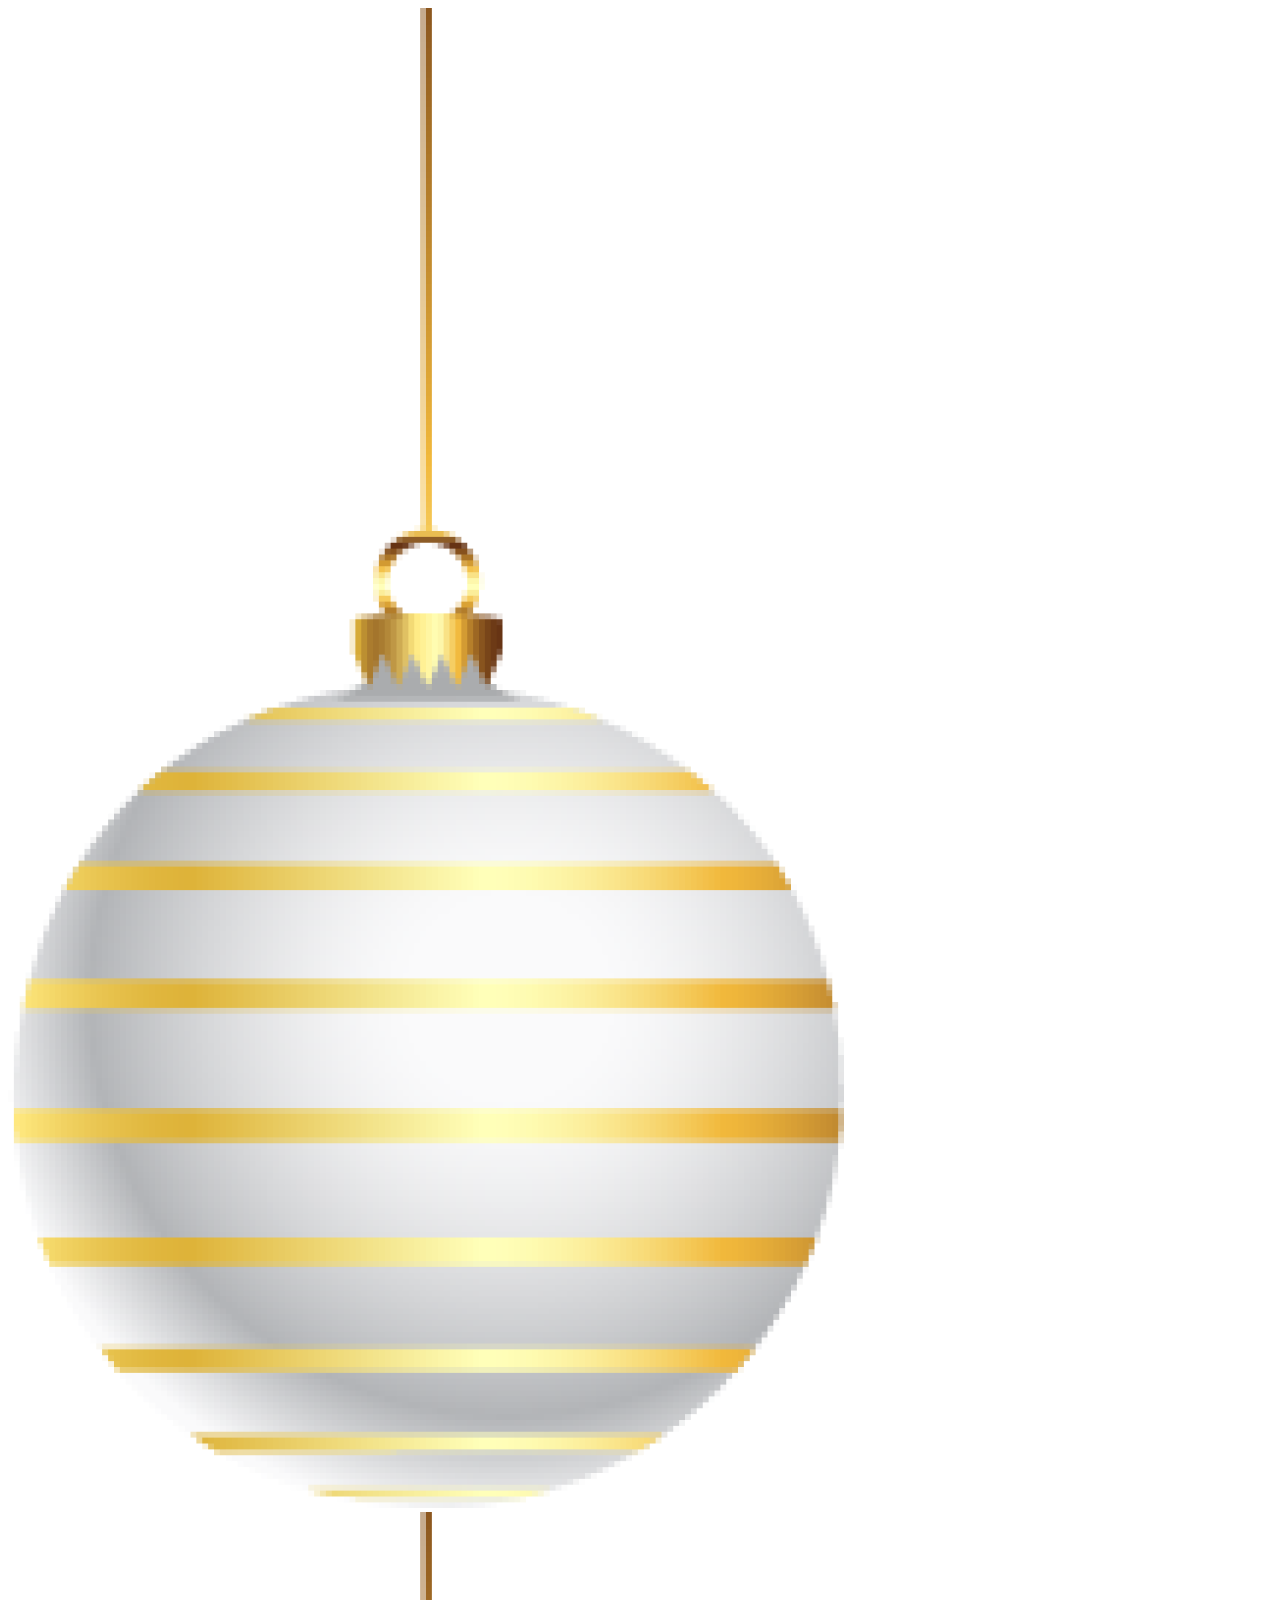
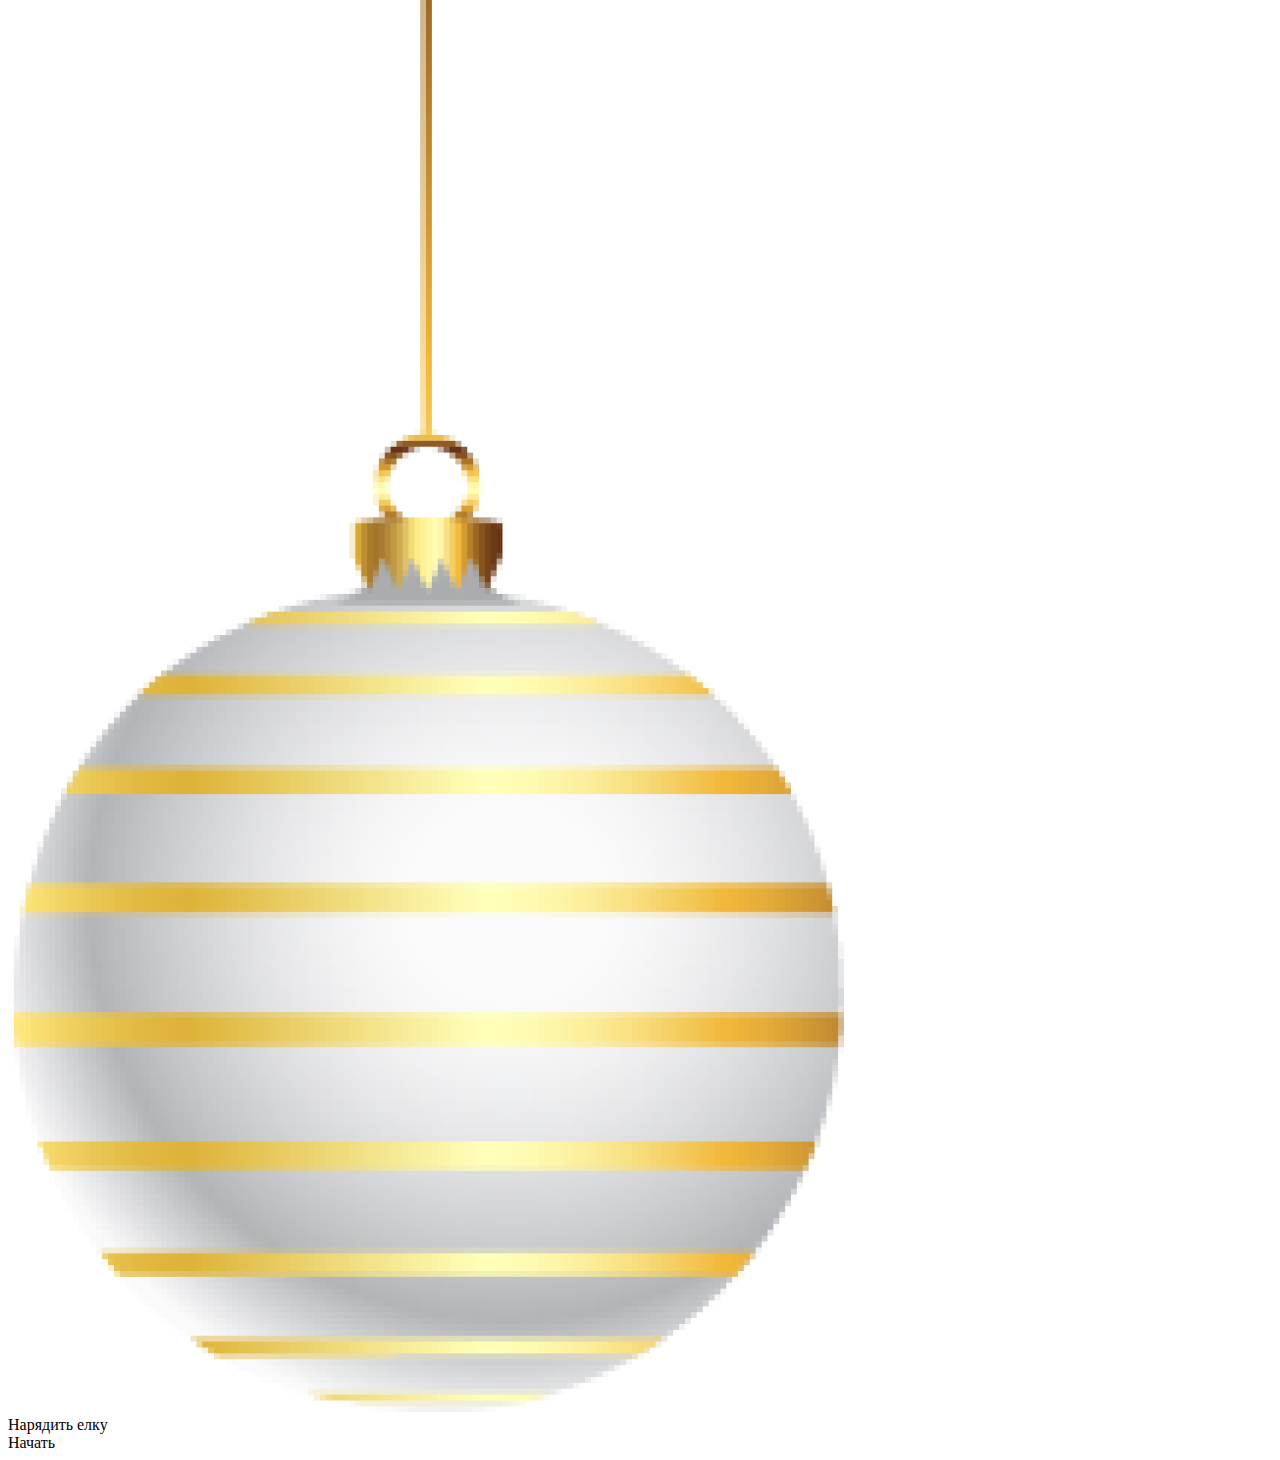
<file: index.html>
<!DOCTYPE html>
<html lang="en">
    <head>
        <meta charset="UTF-8">
        <meta http-equiv="X-UA-Compatible" content="IE=edge">
        <meta name="viewport" content="width=device-width, initial-scale=1.0">
<title>Страница</title>
        <link rel="stylesheet" href="styles/style.css">
        
    </head>
    <body>

<img class="shar" src="./images/shar.png">
<img class="shar1" src="./images/shar.png">
<div class="NE">Нарядить елку</div>
<div class="start">Начать</div>
<footer>
    <script src="scripts/script.js"></script>
</footer>
    </body>
</html>
</file>
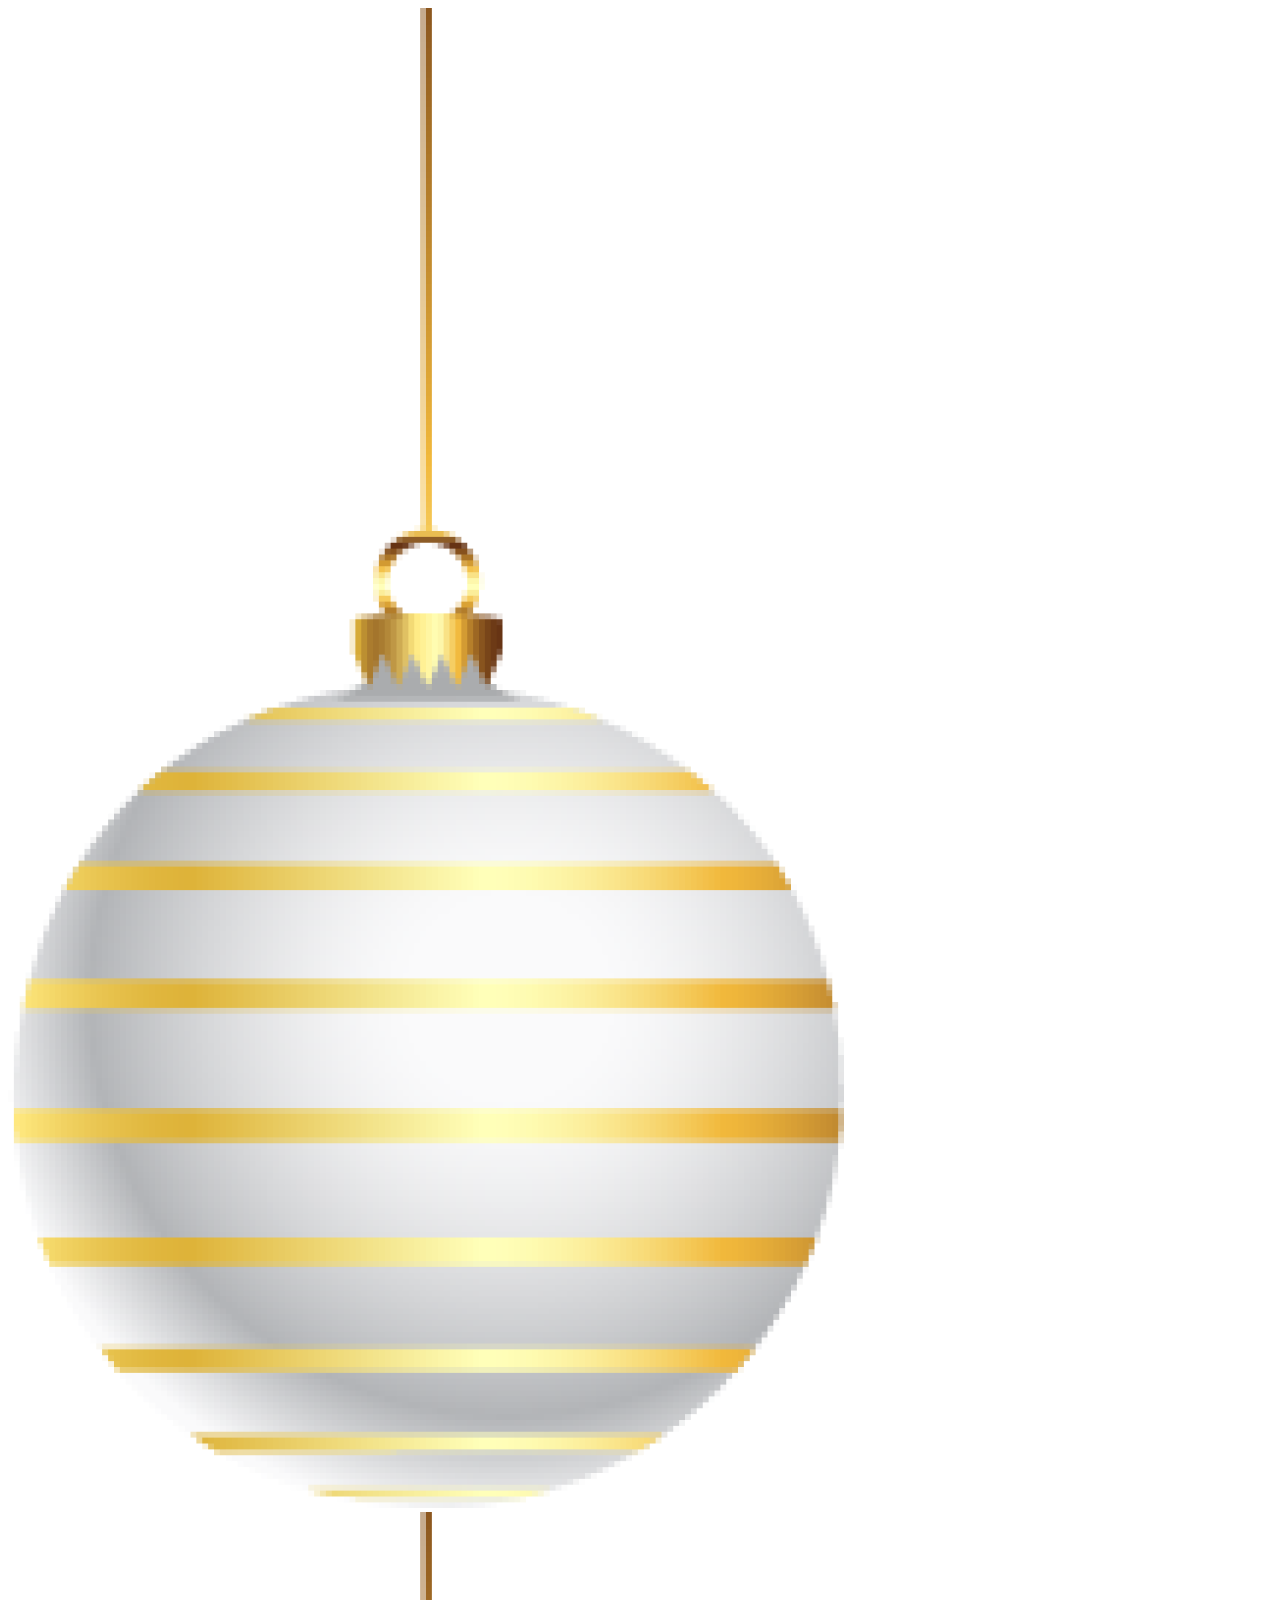
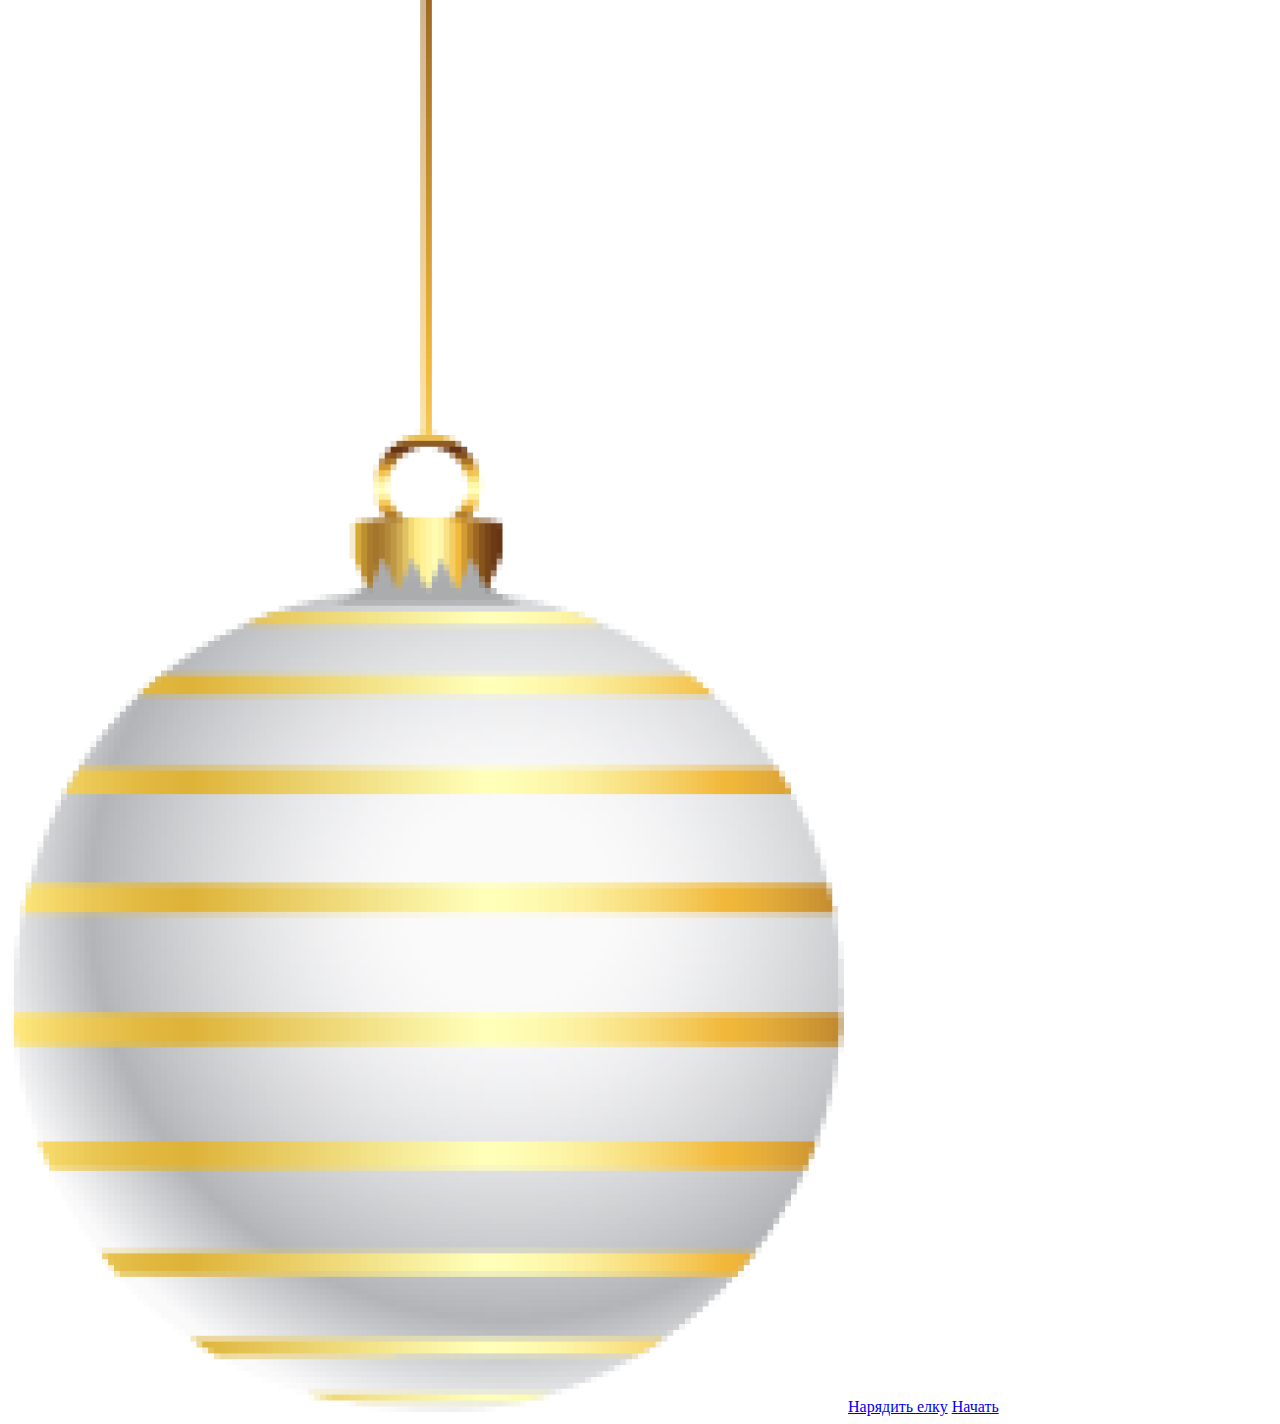
<file: firstpage.html>
<!DOCTYPE html>
<html lang="en">
    <head>
        <meta charset="UTF-8">
        <meta http-equiv="X-UA-Compatible" content="IE=edge">
        <meta name="viewport" content="width=device-width, initial-scale=1.0">
        <title>Страница</title>
        <link rel="stylesheet" href="styles/style.css">
    </head>
    <body>

    <img class="shar" src="./images/shar.png">
    <img class="shar1" src="./images/shar.png">
    <a class="NE" href="./elkapage.html">Нарядить елку</a>
    <a class="start" href="./elkapage.html">Начать</a>
    <footer>
    </footer>
    <script src="scripts/script.js"></script>

    </body>
</html>
</file>
<file: styles/style.css>
.CT{
    color:green
}
</file>
